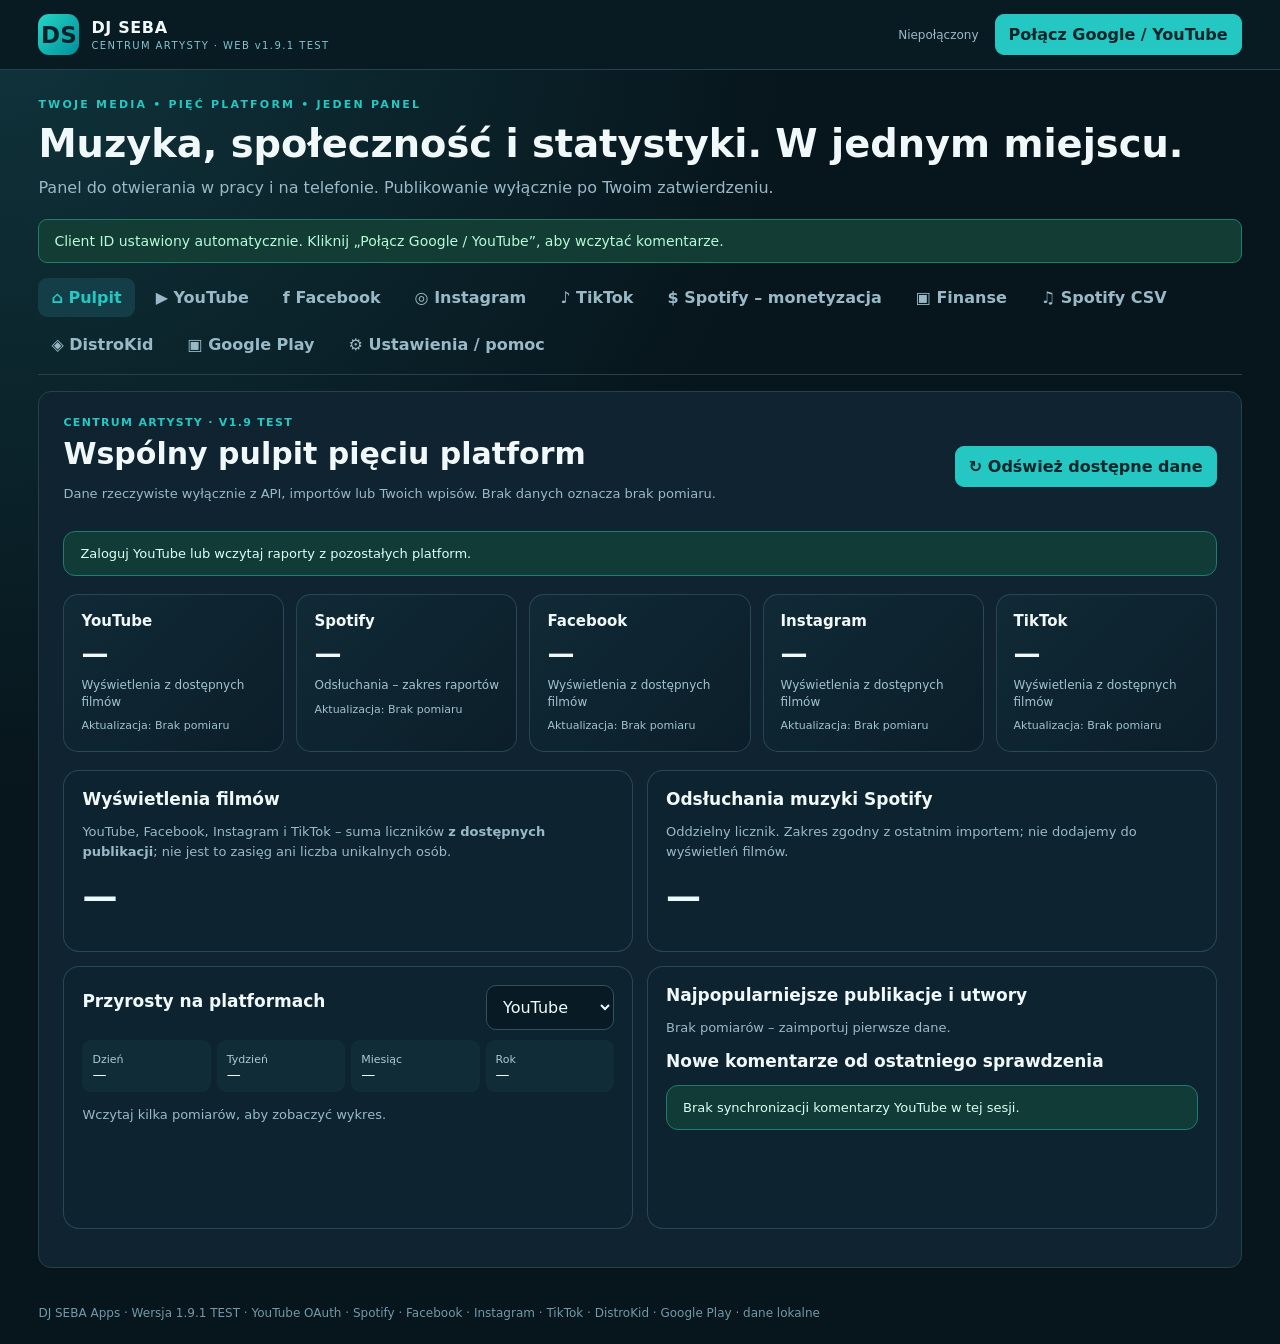
<file: index.html>
<!doctype html>
<html lang="pl"><head><meta charset="utf-8"><meta name="viewport" content="width=device-width,initial-scale=1"><meta name="color-scheme" content="dark"><title>DJ SEBA – Centrum Artysty</title><link rel="icon" href="logo.svg" type="image/svg+xml"><link rel="manifest" href="manifest.webmanifest?v=1.8"><link rel="stylesheet" href="style.css?v=1.7"><link rel="stylesheet" href="hub.css?v=1.7"><script src="https://accounts.google.com/gsi/client" async defer></script><script src="app.js?v=1.7-core" defer></script><script src="hub.js?v=1.8" defer></script></head>
<body><header><div class="top container"><div class="brand"><div class="logo">DS</div><div><strong>DJ SEBA</strong><small>CENTRUM ARTYSTY · WEB v1.9.1 TEST</small></div></div><div class="account"><span id="auth-label" class="status">Niepołączony</span><button id="connect" class="primary">Połącz Google / YouTube</button><button id="disconnect" class="ghost" hidden>Rozłącz</button></div></div></header>
<main class="container">
<section class="hero"><div class="eyebrow">TWOJE MEDIA • PIĘĆ PLATFORM • JEDEN PANEL</div><h1>Muzyka, społeczność i statystyki. W jednym miejscu.</h1><p>Panel do otwierania w pracy i na telefonie. Publikowanie wyłącznie po Twoim zatwierdzeniu.</p></section>
<div id="notice" class="notice">Wersja 1.9.1 TEST – zachowano dane lokalne i logowanie YouTube. Dodano zakładkę komentarzy Facebook. Publiczny Client ID jest już ustawiony. Kliknij „Połącz Google / YouTube” i wybierz konto zarządzające DJ SEBA.</div>
<nav class="tabs"><button class="tab active" data-tab="dashboard">⌂ Pulpit</button><button class="tab" data-tab="youtube">▶ YouTube</button><button class="tab" data-tab="facebook">f Facebook</button><button class="tab" data-tab="instagram">◎ Instagram</button><button class="tab" data-tab="tiktok">♪ TikTok</button><button class="tab" data-tab="monetization">$ Spotify – monetyzacja</button><button class="tab" data-tab="finance">▣ Finanse</button><button class="tab" data-tab="spotify">♫ Spotify CSV</button><button class="tab" data-tab="distrokid">◈ DistroKid</button><button class="tab" data-tab="googleplay">▣ Google Play</button><button class="tab" data-tab="settings">⚙ Ustawienia / pomoc</button></nav>
<section id="dashboard" class="tab-panel active">
 <div class="panel hub-pad">
  <div class="hub-row hub-between"><div><div class="eyebrow">CENTRUM ARTYSTY · V1.9 TEST</div><h2>Wspólny pulpit pięciu platform</h2><p class="muted">Dane rzeczywiste wyłącznie z API, importów lub Twoich wpisów. Brak danych oznacza brak pomiaru.</p></div><button class="primary" type="button" id="hub-refresh">↻ Odśwież dostępne dane</button></div>
  <div id="hub-alert" class="hub-info">Zaloguj YouTube lub wczytaj raporty z pozostałych platform.</div>
  <div id="hub-platform-cards" class="hub-grid five"></div>
  <div class="hub-two"><div class="hub-box"><h3>Wyświetlenia filmów</h3><p class="muted">YouTube, Facebook, Instagram i TikTok – suma liczników <b>z dostępnych publikacji</b>; nie jest to zasięg ani liczba unikalnych osób.</p><div id="hub-video-total" class="hub-big">—</div></div><div class="hub-box"><h3>Odsłuchania muzyki Spotify</h3><p class="muted">Oddzielny licznik. Zakres zgodny z ostatnim importem; nie dodajemy do wyświetleń filmów.</p><div id="hub-stream-total" class="hub-big">—</div></div></div>
  <div class="hub-two"><div class="hub-box"><div class="hub-row hub-between"><h3>Przyrosty na platformach</h3><select id="hub-growth-platform" aria-label="Platforma dla przyrostów"><option value="youtube">YouTube</option><option value="facebook">Facebook</option><option value="instagram">Instagram</option><option value="tiktok">TikTok</option><option value="spotify">Spotify</option></select></div><div id="hub-growth" class="hub-growth"></div><div id="hub-growth-chart" class="hub-chart"></div></div><div class="hub-box"><h3>Najpopularniejsze publikacje i utwory</h3><div id="hub-top" class="hub-mini-list"></div><h3>Nowe komentarze od ostatniego sprawdzenia</h3><div id="hub-newcomments" class="hub-info">Brak danych z YouTube.</div></div></div>
 </div>
</section>
<section id="facebook" class="tab-panel"><div class="panel hub-pad">
  <div class="hub-row hub-between"><div><div class="eyebrow">META · STRONA DJ SEBA · v1.9.1 TEST</div><h2>Facebook — komentarze i odpowiedzi</h2></div><a class="hub-link" href="https://www.facebook.com/djsebaofficial" target="_blank" rel="noopener noreferrer">Otwórz stronę ↗</a></div>
  <p class="muted">Pobieraj posty i komentarze przez Meta Graph API. Odpowiedzi publikowane są tylko po Twoim zatwierdzeniu. Połączenie wymaga prywatnego serwera Cloudflare Worker; token Meta nie jest zapisany na GitHubie.</p>
  <iframe id="djseba-facebook-frame" src="./facebook.html?embed=1" title="Komentarze strony Facebook DJ SEBA" loading="lazy" style="display:block;width:100%;min-height:690px;height:900px;border:0;border-radius:12px;background:#071820" referrerpolicy="strict-origin-when-cross-origin"></iframe>
  <p class="muted" style="margin:10px 0 16px">Jeśli widok nie mieści się na ekranie, <a href="./facebook.html" target="_blank" rel="noopener">otwórz komentarze Facebooka w osobnej karcie ↗</a>.</p>
  <details class="hub-box" style="margin-top:16px"><summary style="cursor:pointer;font-weight:750;padding:7px 0">📂 Import CSV / Excel, ręczne wpisy i dotychczasowe statystyki Facebooka</summary>
    <p class="muted">Zachowaliśmy dane, importy i wykresy z wersji WEB v1.8. Statystyki Facebooka w tym bloku nie są automatycznie uzupełniane przez moduł komentarzy.</p>
    <div data-hub-platform="facebook"></div>
  </details>
</div></section>
<section id="instagram" class="tab-panel"><div class="panel hub-pad"><div class="hub-row hub-between"><div><div class="eyebrow">META · KONTO PROFESJONALNE</div><h2>Instagram</h2></div><a class="hub-link" href="https://www.instagram.com/" target="_blank" rel="noopener">Otwórz Instagram ↗</a></div><p class="muted">Wczytuj statystyki Instagrama profesjonalnego. Dane API wymagają poprawnego typu konta, uprawnień Meta, OAuth i bezpiecznego serwera; z GitHub Pages nie przechowujemy tokenów.</p><div data-hub-platform="instagram"></div></div></section>
<section id="tiktok" class="tab-panel"><div class="panel hub-pad"><div class="hub-row hub-between"><div><div class="eyebrow">NOWOŚĆ · TIKTOK</div><h2>TikTok – filmy i popularność</h2></div><a class="hub-link" href="https://www.tiktok.com/" target="_blank" rel="noopener">Otwórz TikTok ↗</a></div><p class="muted">Lista filmów, miniatury, odsłony, polubienia, komentarze, udostępnienia, obserwujący i przyrosty. Działa import CSV/Excel i wpisy ręczne. Automatyczne Display API wymaga zatwierdzonej aplikacji i uprawnienia <code>video.list</code>; statystyki profilu wymagają <code>user.info.stats</code>. Nie przechwytujemy prywatnych danych ani logowania.</p><div data-hub-platform="tiktok"></div></div></section>
<section id="monetization" class="tab-panel"><div class="panel hub-pad"><div class="eyebrow">SPOTIFY · KRYTERIA ROYALTIES</div><h2>Monetyzacja każdego utworu</h2><p class="muted">Próg 1000 odtworzeń obowiązuje osobno dla nagrania w ruchomym okresie ostatnich 12 miesięcy. Spotify stosuje dodatkowy, niejawny minimalny próg różnych słuchaczy. Status poniżej to <b>oszacowanie</b>, nie potwierdzenie wypłaty.</p><div class="hub-row hub-wrap"><label class="hub-upload">Wczytaj Spotify CSV / Excel <input type="file" id="hub-spotify-files" accept=".csv,.xlsx,.xls" multiple></label><button class="ghost" id="hub-spotify-edit" type="button">+ Dodaj / popraw utwór</button><a href="https://artists.spotify.com/c/artist/4aOZNXeirTlMy9gufvJw9F/music/songs" target="_blank" rel="noopener">Spotify for Artists ↗</a></div><div id="hub-spotify-list" class="hub-stack"></div><div class="hub-two"><div class="hub-box"><h3>Kalkulator prognozowanych przychodów</h3><div class="hub-form-grid"><label>USD za 1000 odsłuchań<input id="hub-rate" type="number" min="0" step="0.1" value="3"></label><label>Kurs USD/PLN – założenie<input id="hub-fx" type="number" min="0.01" step="0.01" value="4"></label><label>Kwalifikujące się odsłuchania / miesiąc<input id="hub-pred-streams" type="number" min="0" step="1" value="1000"></label><label>Liczba miesięcy<input id="hub-months" type="number" min="1" max="120" step="1" value="12"></label></div><div id="hub-prediction"></div><p class="muted hub-small">To wyłącznie symulacja. Spotify nie gwarantuje stałej stawki za odtworzenie; nie zastępuje raportu DistroKid.</p></div><div class="hub-box"><h3>Historia odtworzeń Spotify</h3><label>Wybierz utwór<select id="hub-spotify-chart-song"></select></label><div id="hub-spotify-chart" class="hub-chart"></div><p class="muted">Dla importu zbiorczego mamy pojedynczy punkt pomiarowy. Miesięczny wykres wymaga kolejnych raportów lub danych dziennych.</p></div></div></div></section>
<section id="finance" class="tab-panel"><div class="panel hub-pad"><div class="eyebrow">FINANSE · DANE RZECZYWISTE</div><h2>DistroKid – przychody i wypłaty</h2><p class="muted">Tylko kwoty z rzeczywistych rozliczeń DistroKid. Nie mieszamy ich z prognozami Spotify. Brak automatycznego rozliczania podatku.</p><div class="hub-row hub-wrap"><label class="hub-upload">Import raportów DistroKid CSV / Excel<input id="hub-finance-import" type="file" accept=".csv,.xlsx,.xls" multiple></label><button id="hub-add-payout" type="button" class="ghost">+ Dodaj wypłatę / saldo</button><button id="hub-export-fin-csv" type="button" class="ghost">Eksport CSV</button><button id="hub-export-fin-xlsx" type="button" class="ghost">Eksport Excel</button><a href="https://distrokid.com/bank/details/" target="_blank" rel="noopener">DistroKid Bank ↗</a></div><div id="hub-fin-stats" class="hub-grid four"></div><div class="hub-two"><div class="hub-box"><h3>Przychody według platform</h3><div id="hub-fin-platform"></div></div><div class="hub-box"><h3>Przychody według utworów</h3><div id="hub-fin-tracks"></div></div></div><div class="hub-two"><div class="hub-box"><h3>Przychody miesięczne</h3><div id="hub-fin-month"></div></div><div class="hub-box"><h3>Przychody roczne</h3><div id="hub-fin-year"></div></div></div><div class="hub-box"><h3>Historia rozliczeń</h3><div id="hub-fin-rows" class="table-scroll"></div></div><div class="hub-box"><h3>Wypłaty i dostępne saldo (wprowadzone na podstawie Bank)</h3><div id="hub-fin-payouts"></div></div><p class="muted hub-small">Saldo nie jest obliczane z samych raportów tantiem. Jeśli DistroKid nie podaje daty dostępności lub wypłaty, pozostawiamy „brak danych”. Kwoty w różnych walutach nie są bezpośrednio sumowane.</p></div></section>
<section id="hub-help" class="panel hub-pad" style="margin-top:14px" hidden><p>Opcje importu i zapisu</p></section>

<section id="youtube" class="tab-panel">
 <div class="yt-switcher" role="group" aria-label="Widok YouTube">
  <button type="button" class="yt-view-btn active" data-yt-view="comments" aria-pressed="true">💬 Komentarze i odpowiedzi <span id="yt-pending" class="yt-pending" aria-label="Do odpowiedzi">0</span></button>
  <button type="button" class="yt-view-btn" data-yt-view="stats" aria-pressed="false">▶ Filmy i statystyki</button>
 </div>
 <div id="yt-comments-panel" class="yt-subpanel">
  <div class="yt-heading"><div><div class="eyebrow">YOUTUBE · KOMENTARZE NA ŻYWO</div><h2>Komentarze i odpowiedzi</h2><p class="muted">Widok przywrócony z działającej wersji v1.4. Pobieranie i wysyłanie przez oficjalne YouTube Data API, po Twojej akceptacji.</p></div><a class="hub-link" href="https://studio.youtube.com/" target="_blank" rel="noopener noreferrer">YouTube Studio ↗</a></div>
 <section class="metrics"><div class="metric"><b id="m-all">0</b><small>Wczytane</small></div><div class="metric"><b id="m-new">0</b><small>Do odpowiedzi</small></div><div class="metric"><b id="m-answered">0</b><small>Odpowiedziane</small></div><div class="metric"><b id="m-skipped">0</b><small>Pominięte lokalnie</small></div></section>
 <div class="toolbar"><div><button id="refresh" class="primary">↻ Odśwież najnowsze</button><button id="older" class="ghost" disabled>↓ Pobierz starsze (do 100)</button><button id="check-all" class="ghost" disabled>✓ Sprawdź odpowiedzi w widocznych</button></div><span id="loaded-meta" class="muted">Nie pobrano danych.</span></div>
 <div class="columns"><section class="panel"><div class="panel-head"><strong>Komentarze</strong><div class="chips"><button class="chip active" data-filter="new">Do odpowiedzi</button><button class="chip" data-filter="answered">Odpowiedziane</button><button class="chip" data-filter="skipped">Pominięte</button><button class="chip" data-filter="all">Wszystkie</button></div></div><div class="searchrow"><input id="search" placeholder="Szukaj komentarza lub utworu…" aria-label="Szukaj komentarzy"></div><div id="comment-list" class="comment-list"><p class="empty">Połącz Google, żeby pobrać rzeczywiste komentarze.</p></div></section>
 <section class="panel reply"><div class="panel-head"><strong>Odpowiedź dla słuchacza</strong><span id="reply-mode" class="pill">Twoja decyzja</span></div><div id="reply-empty" class="empty">Wybierz komentarz z lewej strony. Program zaproponuje odpowiedź, którą możesz edytować.</div><div id="reply-view" hidden><div class="detail"><small id="d-video"></small><b id="d-author"></b><p id="d-comment"></p><small id="d-state"></small></div><p class="section-title">Gotowe podpowiedzi lokalne (bez płatnego AI)</p><div class="suggestions" id="suggestions"></div><div class="thanks-box"><button type="button" id="thanks" class="thanks-button">💬 Podziękuj za komentarz</button><small id="thanks-hint" class="muted">Dobiera krótkie odpowiedzi do serduszek, tańca, śmiechu i innych emotikonów. Nic nie wysyła automatycznie.</small></div><label class="section-title" for="reply-text">Twoja odpowiedź (edytowalna)</label><textarea id="reply-text" rows="5" maxlength="10000" placeholder="Napisz odpowiedź…"></textarea><div class="actions"><button id="send" class="primary">Wyślij na YouTube</button><button id="verify" class="ghost">Sprawdź, czy już odpowiedziałem</button><button id="skip" class="ghost">Pomiń lokalnie</button></div><div class="actions"><button id="copy-prompt" class="ghost">Kopiuj pytanie do ChatGPT</button><button id="copy-reply" class="ghost">Kopiuj odpowiedź</button><a href="https://chatgpt.com/" target="_blank" rel="noopener">Otwórz ChatGPT ↗</a></div><p class="muted footnote">Przed wysłaniem aplikacja ponownie sprawdza odpowiedzi w YouTube, aby ograniczyć ryzyko duplikatu.</p></div></section></div>
 <p class="muted limits"><b>Zakres listy:</b> liczniki dotyczą tylko już wczytanych stron komentarzy, niekoniecznie całego kanału. Niektóre komentarze (np. wstrzymane przez moderację) mogą nie być widoczne.   Pobierane są dostępne w API publiczne wątki. Przycisk „Starsze” ładuje kolejne strony. Status „Pominięte” zapisuje się wyłącznie w tej przeglądarce; „Odpowiedziane” jest rozpoznawane z YouTube na każdym urządzeniu.</p>
 </div>
 <div id="yt-stats-panel" class="yt-subpanel" hidden>
<section class="panel hub-pad"><div class="hub-row hub-between"><div><div class="eyebrow">AUTOMATYCZNE API YOUTUBE</div><h2>Statystyki filmów i kanału</h2></div><button id="hub-refresh-youtube" class="primary">↻ Pobierz statystyki YT</button></div><p class="muted">Wyświetlenia, polubienia, komentarze i subskrybenci z YouTube Data API po zalogowaniu. Historia zapisuje kolejne pomiary na tym urządzeniu. Gdy API nie odpowiada, możesz zaimportować CSV/XLSX.</p><div data-hub-platform="youtube"></div></section>
 </div>
</section>
<section id="spotify" class="tab-panel"><div class="panel spaced"><h2>Spotify for Artists – zbiorczy raport CSV</h2><p class="muted">Spotify nie udostępnia publicznego API tych prywatnych statystyk. Import jest lokalny, bez wysyłania danych na GitHub.</p><div class="actions"><a href="https://artists.spotify.com/c/artist/4aOZNXeirTlMy9gufvJw9F/music/songs" target="_blank" rel="noopener">Otwórz Twoje utwory Spotify ↗</a><label class="upload"><input id="csv" type="file" accept=".csv,text/csv">Importuj zbiorczy CSV</label><button id="export-stats" class="ghost">Eksport kopii JSON</button></div><p id="csv-info" class="muted"></p><div class="metrics"><div class="metric"><b id="s-count">0</b><small>Utwory</small></div><div class="metric"><b id="s-streams">0</b><small>Odtworzenia wg raportu</small></div><div class="metric"><b id="s-saves">0</b><small>Zapisania wg raportu</small></div></div><div id="songs" class="songs"></div><p class="muted footnote">Dane przechowuje ta przeglądarka. W innej przeglądarce zaimportuj CSV lub wczytaj wspólną kopię danych z Ustawień. Nie są to dane na żywo.</p></div></section>

<section id="distrokid" class="tab-panel"><div class="panel spaced">
 <div class="sectionhead"><div><div class="eyebrow">DYSTRYBUCJA MUZYKI</div><h2>DistroKid – raporty zarobków</h2></div><span class="pill">Import CSV</span></div>
 <p class="muted">Rzeczywiste rozliczenia pochodzą z DistroKid Bank. Dane mogą pojawiać się z opóźnieniem względem odsłuchów Spotify.</p>
 <div class="export-guide" aria-label="Gdzie pobrać raport CSV DistroKid">
   <h3>Skąd pobrać CSV? Otwórz właściwy raport</h3>
   <div class="export-shortcuts">
     <a class="source-link source-link-main" href="https://distrokid.com/bank/details/" target="_blank" rel="noopener noreferrer">① Szczegółowe rozliczenia — CSV ↗</a>
     <a class="source-link" href="https://distrokid.com/bank/priority" target="_blank" rel="noopener noreferrer">Gotowe raporty do pobrania ↗</a>
     <a class="source-link" href="https://distrokid.com/bank" target="_blank" rel="noopener noreferrer">Bank — widok podstawowy ↗</a>
   </div>
   <ol class="export-steps"><li>Otwórz <b>① Szczegółowe rozliczenia</b> i zaloguj się do DistroKid, jeśli trzeba.</li><li>W prawym górnym rogu kliknij <b>Download</b> obok <b>Display</b> i pobierz raport CSV. Jeśli raport jest generowany, znajdziesz go później pod „Gotowe raporty”.</li><li>Wróć tutaj i kliknij <b>Importuj pobrany CSV</b>.</li></ol>
   <p class="export-caveat">Jeśli DistroKid nie ma jeszcze rozliczonych przychodów, CSV może być pusty lub niedostępny. Raporty finansowe nie są bieżącą liczbą odtworzeń.</p>
 </div>
 <div class="actions"><label class="upload"><input type="file" id="distro-csv" accept=".csv,text/csv">Importuj pobrany CSV DistroKid</label></div>
 <p id="distro-info" class="muted">Brak zaimportowanego raportu zarobków.</p>
 <div class="metrics metrics-three"><div class="metric"><b id="d-rows">—</b><small>Wiersze rozliczeń</small></div><div class="metric"><b id="d-tracks">—</b><small>Utwory w raportach</small></div><div class="metric"><b id="d-total">—</b><small>Wartość raportu</small></div></div>
 <div id="distro-report" class="table-scroll"></div><p class="muted footnote">Kwoty i waluty pokażemy tylko wtedy, gdy odpowiadające kolumny istnieją w raporcie. Przy kilku walutach nie sumujemy ich do jednej liczby.</p>
</div></section>
<section id="googleplay" class="tab-panel"><div class="panel spaced">
 <div class="sectionhead"><div><div class="eyebrow">DJ SEBA APPS</div><h2>Google Play – instalacje i popularność aplikacji</h2></div><span class="pill">Google Play</span></div>
 <p class="muted">Sprawdzaj wyniki swoich aplikacji, np. Muzyczny Prezent i Ramka Rodzinna: pozyskanie użytkowników, instalacje i stan zainstalowanej bazy.</p>
 <div class="export-guide" aria-label="Gdzie pobrać statystyki CSV Google Play Console">
   <h3>Skąd pobrać CSV? Przejdź do Statystyk aplikacji</h3>
   <div class="export-shortcuts">
     <a class="source-link source-link-main" href="https://play.google.com/console/developers/statistics" target="_blank" rel="noopener noreferrer">① Google Play — Statystyki ↗</a>
     <a class="source-link" href="https://play.google.com/console/" target="_blank" rel="noopener noreferrer">Lista moich aplikacji ↗</a>
     <a class="source-link" href="https://support.google.com/googleplay/android-developer/answer/6135870?hl=pl" target="_blank" rel="noopener noreferrer">Raporty miesięczne — instrukcja ↗</a>
   </div>
   <ol class="export-steps"><li>Kliknij <b>① Google Play — Statystyki</b>. Jeśli pojawi się wybór konta lub lista aplikacji, wybierz właściwą aplikację, a potem <b>Statystyki</b> w jej menu.</li><li>Ustaw zakres (np. 28 dni lub 12 miesięcy) i metrykę, np. <b>Nowi użytkownicy / Pozyskanie użytkowników</b> albo <b>Zainstalowani odbiorcy</b>. Wybierz dane liczbowe i przedział dzienny, jeśli dostępny.</li><li>Przy wykresie kliknij <b>Eksportuj raport / Export report</b> i wybierz CSV z danymi, a następnie użyj przycisku <b>Wczytaj raporty CSV Google Play</b> poniżej.</li></ol>
   <p class="export-caveat">Link do konkretnej aplikacji jest indywidualny dla konta Google Play Console — nie da się go bezpiecznie odgadnąć. Możesz wczytać osobny CSV dla każdej aplikacji. „Nowi użytkownicy” (przyrost) i „Zainstalowani odbiorcy” (stan) to różne metryki.</p>
 </div>
 <div class="actions"><label class="upload"><input id="play-csv" type="file" accept=".csv,text/csv" multiple>Wczytaj raporty CSV Google Play</label></div>
 <div id="play-preview" class="import-preview" hidden><div class="section-title">Kontrola danych przed zapisem</div><p id="play-file" class="muted"></p>
 <label for="play-metric">Wybierz kolumnę statystyki (np. Daily User Installs lub Install base)</label><select id="play-metric"></select>
 <div class="actions"><button class="primary" id="play-confirm">Zapisz raport</button><button class="ghost" id="play-cancel">Anuluj</button></div></div>
 <p id="play-info" class="muted">Jeszcze nie zaimportowano danych Google Play.</p>
 <div class="metrics metrics-three"><div class="metric"><b id="p-apps">—</b><small>Aplikacje z raportów</small></div><div class="metric"><b id="p-reports">—</b><small>Zapisane raporty</small></div><div class="metric"><b id="p-latest">—</b><small>Ostatni import</small></div></div>
 <div id="play-report" class="table-scroll"></div>
 <p class="muted footnote"><b>Uwaga:</b> wartości „Install base” są stanem na dany dzień, a „Daily User Installs” to przyrosty dzienne. Program pokazuje nazwę wybranej metryki i nie dodaje tych wartości do siebie. Nie synchronizuje danych z prywatnego Google Play Console automatycznie.</p>
</div></section>
<section id="settings" class="tab-panel"><div class="panel spaced"><h2>Połączenie bezpłatne – Google OAuth</h2><p>Wersja 1.8 używa jednego sprawdzonego identyfikatora Google OAuth także w instalacji mobilnej. Poprzedni zapis przeglądarki nie zmieni Client ID. Logowanie do YouTube nadal zatwierdzasz osobno na każdym urządzeniu.</p><label for="client-id">Client ID (kończy się na .apps.googleusercontent.com)</label><div class="actions"><input id="client-id" type="text" class="wide" spellcheck="false" autocomplete="off" placeholder="123456789-…apps.googleusercontent.com"><button id="reset-client-id" class="ghost" type="button">Napraw / przywróć Client ID</button></div><p class="muted">To pole informacyjne, którego aplikacja nie pozwala zmieniać. Jeżeli kiedyś utworzysz nowy projekt Google Cloud, identyfikator zmienimy świadomie w kodzie źródłowym. Nigdy nie wpisuj Client Secret, klucza YouTube API ani hasła.</p><div class="note"><b>Google Cloud → Klienci → DJ-SEBA-Centrum-Web</b><p>Do „Autoryzowane źródła JavaScript” dodaj dokładnie <b id="origin">adres domeny tej strony</b>. Nie wpisuj ścieżki do repozytorium. Zostaw obecny lokalny adres przekierowania dla wcześniejszego projektu.</p></div><p>Jeżeli aplikacja jest w trybie <b>Testowanie</b>, upewnij się, że konto Google zarządzające DJ SEBA znajduje się na liście użytkowników testowych.</p><h3>Kopie danych i przenoszenie na telefon</h3><p>Zaimportowane raporty Spotify, DistroKid i Google Play są przechowywane wyłącznie na urządzeniu, na którym je wczytasz. Możesz je przenieść plikiem JSON. Token OAuth nie jest kopiowany.</p><div class="actions"><button class="ghost" id="backup-all">Pobierz kopię wszystkich raportów (JSON)</button><label class="upload"><input type="file" id="restore-all" accept="application/json,.json">Wczytaj kopię danych</label></div><h3>Bezpieczeństwo i ograniczenia</h3><p>Token Google działa wyłącznie w pamięci otwartej strony. Zamknięcie karty lub jego wygaśnięcie wymaga ponownego połączenia. Nie przechowujemy tokenu w pliku ani w localStorage. W publicznym repozytorium GitHub nie wolno umieszczać Client Secret, kluczy API ani prywatnych raportów CSV. Serwer GitHub Pages udostępnia tylko kod aplikacji, a komentarze pobiera bezpośrednio Twoja przeglądarka.</p><p>Bez otwartej strony nie ma automatycznego monitorowania w tle, a pominięte komentarze nie synchronizują się pomiędzy urządzeniami. W razie blokady Google OAuth lub GitHub Pages przez politykę firmy potrzebna będzie zgoda firmowego IT.</p></div></section>
</main><footer class="container">DJ SEBA Apps · Wersja 1.9.1 TEST · YouTube OAuth · Spotify · Facebook · Instagram · TikTok · DistroKid · Google Play · dane lokalne</footer><div id="toast" role="status" aria-live="polite"></div><script>
/* Automatyczne dopasowanie wysokości widoku Facebook do strony głównej. */
window.addEventListener('message',function(event){
  var frame=document.getElementById('djseba-facebook-frame');
  if(!frame || event.origin!==window.location.origin || event.source!==frame.contentWindow)return;
  if(!event.data || event.data.type!=='djseba-facebook-height-v1')return;
  var h=Number(event.data.height);
  if(Number.isFinite(h) && h>=300 && h<=30000)frame.style.height=Math.ceil(h+8)+'px';
});
</script></body></html>
</file>
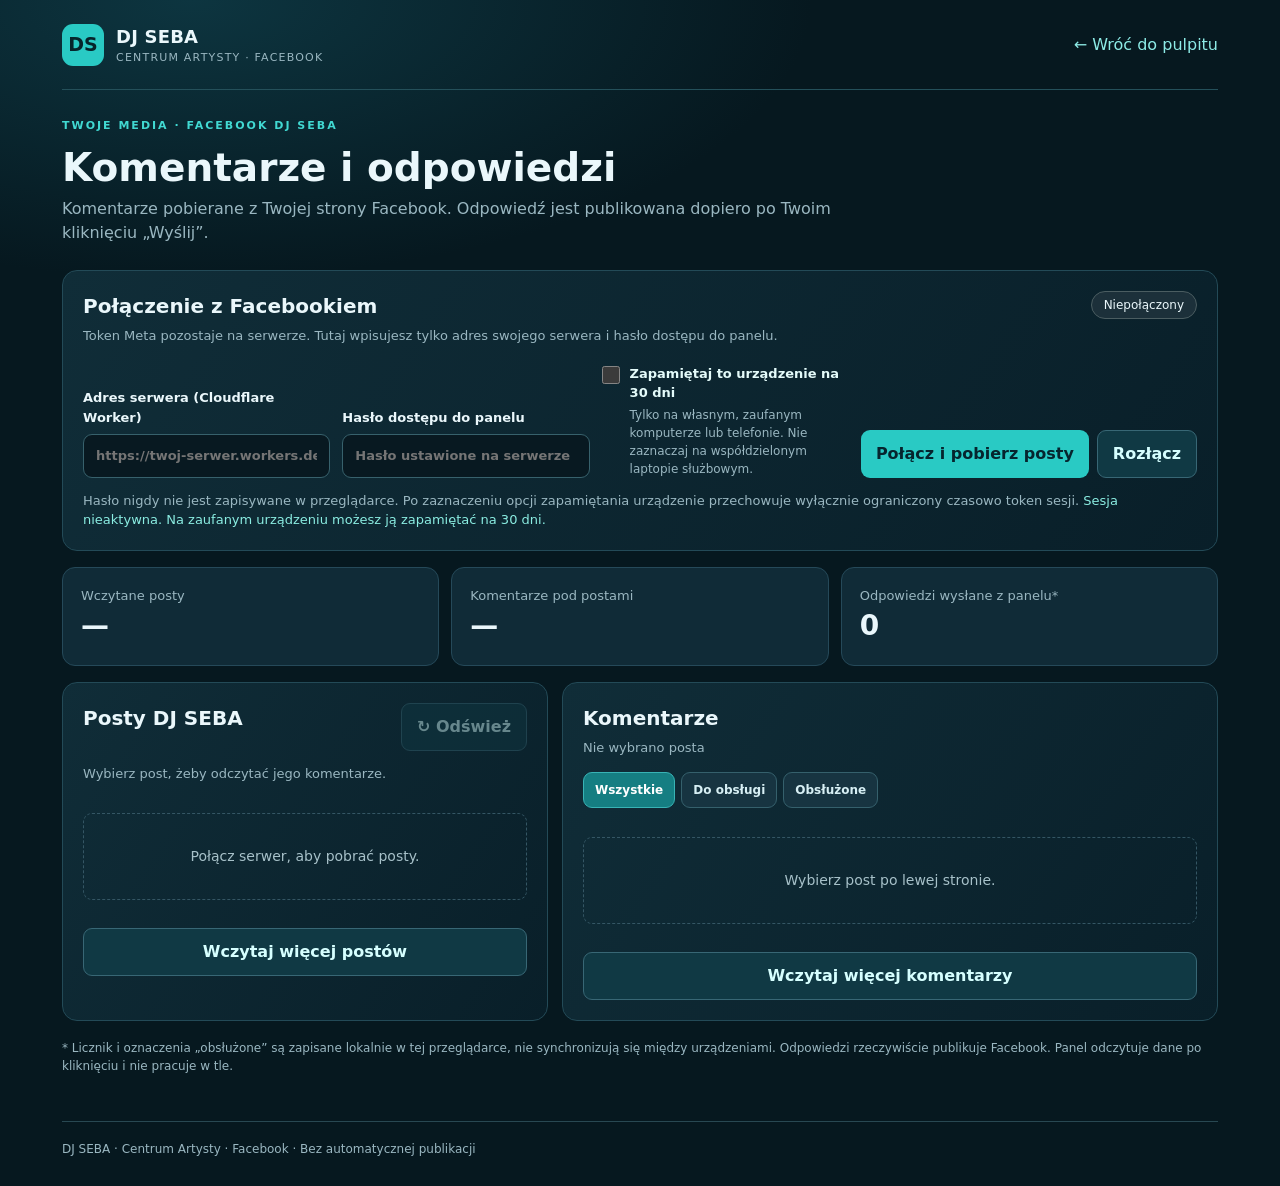
<file: facebook.html>
<!doctype html>
<html lang="pl">
<head>
  <meta charset="utf-8">
  <meta name="viewport" content="width=device-width,initial-scale=1">
  <meta name="robots" content="noindex,nofollow">
  <title>Facebook • DJ SEBA – Centrum Artysty</title>
  <link rel="stylesheet" href="./facebook.css">
  <script src="./facebook.js" defer></script>
</head>
<body>
  <div class="page">
    <header class="topbar">
      <a class="brand" href="./index.html"><span class="logo">DS</span><span><b>DJ SEBA</b><small>CENTRUM ARTYSTY · FACEBOOK</small></span></a>
      <a class="back" href="./index.html">← Wróć do pulpitu</a>
    </header>
    <main>
      <div class="eyebrow">TWOJE MEDIA · FACEBOOK DJ SEBA</div>
      <h1>Komentarze i odpowiedzi</h1>
      <p class="lead">Komentarze pobierane z Twojej strony Facebook. Odpowiedź jest publikowana dopiero po Twoim kliknięciu „Wyślij”.</p>
      <section class="panel connection" aria-labelledby="connection-title">
        <div class="section-head"><div><h2 id="connection-title">Połączenie z Facebookiem</h2><p>Token Meta pozostaje na serwerze. Tutaj wpisujesz tylko adres swojego serwera i hasło dostępu do panelu.</p></div><span class="status" id="connectionStatus" aria-live="polite">Niepołączony</span></div>
        <form id="connectForm" class="connect-form">
          <label>Adres serwera (Cloudflare Worker)
            <input id="workerUrl" type="url" required autocomplete="url" placeholder="https://twoj-serwer.workers.dev" spellcheck="false">
          </label>
          <label>Hasło dostępu do panelu
            <input id="panelKey" type="password" required autocomplete="off" placeholder="Hasło ustawione na serwerze">
          </label>
          <label class="remember-device"><input type="checkbox" id="rememberDevice"><span><b>Zapamiętaj to urządzenie na 30 dni</b><small>Tylko na własnym, zaufanym komputerze lub telefonie. Nie zaznaczaj na współdzielonym laptopie służbowym.</small></span></label>
          <div class="actions"><button type="submit" class="primary" id="connectButton">Połącz i pobierz posty</button><button type="button" class="secondary" id="disconnectButton">Rozłącz</button></div>
        </form>
        <p class="hint">Hasło nigdy nie jest zapisywane w przeglądarce. Po zaznaczeniu opcji zapamiętania urządzenie przechowuje wyłącznie ograniczony czasowo token sesji. <span id="sessionInfo" aria-live="polite">Sesja nieaktywna.</span></p>
      </section>
      <div id="notice" class="notice" role="status" aria-live="polite" hidden></div>
      <section class="metrics" aria-label="Statystyki">
        <div class="metric"><span>Wczytane posty</span><strong id="postCount">—</strong></div>
        <div class="metric"><span>Komentarze pod postami</span><strong id="commentCount">—</strong></div>
        <div class="metric"><span>Odpowiedzi wysłane z panelu*</span><strong id="replyCount">0</strong></div>
      </section>
      <div class="layout">
        <section class="panel posts" aria-labelledby="posts-title">
          <div class="section-head"><h2 id="posts-title">Posty DJ SEBA</h2><button id="refreshButton" class="secondary" disabled>↻ Odśwież</button></div>
          <p class="muted">Wybierz post, żeby odczytać jego komentarze.</p>
          <div id="postList" class="post-list"><p class="empty">Połącz serwer, aby pobrać posty.</p></div>
          <button id="morePostsButton" class="secondary wide" hidden>Wczytaj więcej postów</button>
        </section>
        <section class="panel comments" aria-labelledby="comments-title">
          <div class="section-head"><div><h2 id="comments-title">Komentarze</h2><p id="selectedPostTitle" class="muted">Nie wybrano posta</p></div><span id="selectedCount" class="small-count"></span></div>
          <div class="filters"><button type="button" class="filter active" data-filter="all">Wszystkie</button><button type="button" class="filter" data-filter="new">Do obsługi</button><button type="button" class="filter" data-filter="handled">Obsłużone</button></div>
          <div id="commentList" class="comment-list"><p class="empty">Wybierz post po lewej stronie.</p></div>
          <button id="moreCommentsButton" class="secondary wide" hidden>Wczytaj więcej komentarzy</button>
        </section>
      </div>
      <p class="footnote">* Licznik i oznaczenia „obsłużone” są zapisane lokalnie w tej przeglądarce, nie synchronizują się między urządzeniami. Odpowiedzi rzeczywiście publikuje Facebook. Panel odczytuje dane po kliknięciu i nie pracuje w tle.</p>
    </main>
    <footer>DJ SEBA · Centrum Artysty · Facebook · Bez automatycznej publikacji</footer>
  </div>
  <dialog id="replyDialog" aria-labelledby="replyTitle">
    <form id="replyForm" method="dialog">
      <h2 id="replyTitle">Odpowiedz na komentarz</h2>
      <p id="replyOriginal" class="quote"></p>
      <label>Treść odpowiedzi
        <textarea id="replyMessage" rows="5" maxlength="1800" required></textarea>
      </label>
      <p class="muted">Kliknięcie „Wyślij na Facebooka” opublikuje widoczną dla wszystkich odpowiedź jako DJ SEBA.</p>
      <div class="actions end"><button id="cancelReply" class="secondary" type="button">Anuluj</button><button id="submitReply" class="primary" type="submit">Wyślij na Facebooka</button></div>
    </form>
  </dialog>
</body>
</html>
</file>
<file: style.css>
:root{color-scheme:dark;--bg:#07151c;--panel:#0f2430;--border:#26414b;--text:#f1f8fa;--muted:#99b9c7;--aqua:#25c7c2;--aqua2:#147e7c;--warning:#443019}*{box-sizing:border-box}html,body{margin:0;min-height:100%;font-family:Inter,system-ui,-apple-system,'Segoe UI',sans-serif;background:radial-gradient(circle at 0 0,#10343c,transparent 43%),var(--bg);color:var(--text)}a{color:#76e3e0;text-decoration:none}a:hover{text-decoration:underline}button,input,textarea{font:inherit}button{cursor:pointer;border-radius:9px;border:1px solid var(--border);padding:10px 13px;color:var(--text);background:var(--panel)}button:disabled{opacity:.4;cursor:not-allowed}button:focus-visible,a:focus-visible,input:focus-visible,textarea:focus-visible{outline:2px solid var(--aqua);outline-offset:2px}.primary{border-color:var(--aqua);background:var(--aqua);color:#00252a;font-weight:800}.ghost{background:#10232c}.container{width:min(1270px,94%);margin:0 auto}header{border-bottom:1px solid #24434e;background:#081b23}.top{display:flex;align-items:center;justify-content:space-between;min-height:69px;gap:15px}.brand{display:flex;gap:12px;align-items:center}.logo{width:41px;height:41px;background:linear-gradient(130deg,#25d6c5,#008e9b);color:#062129;border-radius:11px;font-weight:900;font-size:23px;display:grid;place-items:center}.brand strong{display:block;letter-spacing:.04em}.brand small{display:block;color:#82c3cd;letter-spacing:.14em;font-size:10px;margin-top:3px}.account{display:flex;gap:8px;align-items:center;flex-wrap:wrap}.status{color:var(--muted);font-size:12px;padding:8px}.status.online{color:#5de8bc}.hero{padding:28px 0 18px}.eyebrow{letter-spacing:.2em;color:var(--aqua);font-size:11px;font-weight:800}.hero h1{font-size:clamp(27px,3vw,41px);line-height:1.11;margin:12px 0}.hero p{color:var(--muted);margin:0}.notice{background:#3d2d1d;border:1px solid #8b6733;border-radius:9px;padding:13px 15px;color:#ffdfad;margin:4px 0 15px;font-size:14px}.notice.ok{background:#123c34;border-color:#1d8066;color:#b5fbd8}.notice.error{background:#4c2025;border-color:#bf4653;color:#ffe0e2}.tabs{display:flex;gap:8px;margin-bottom:16px;border-bottom:1px solid var(--border);padding-bottom:10px;flex-wrap:wrap}.tab{border:0;background:transparent;color:var(--muted);font-weight:700}.tab.active{color:var(--aqua);background:#133e47}.tab-panel{display:none}.tab-panel.active{display:block}.metrics{display:grid;grid-template-columns:repeat(4,1fr);gap:12px;margin:13px 0}.metric{background:var(--panel);border:1px solid var(--border);border-radius:12px;padding:18px}.metric b{font-size:29px;display:block}.metric small{color:var(--muted)}.toolbar{display:flex;gap:12px;align-items:center;justify-content:space-between;margin:19px 0;flex-wrap:wrap}.toolbar>div{display:flex;gap:8px;flex-wrap:wrap}.muted{color:var(--muted);font-size:13px}.columns{display:grid;grid-template-columns:minmax(320px,1fr) minmax(340px,1fr);gap:14px;align-items:start}.panel{background:var(--panel);border:1px solid var(--border);border-radius:13px;overflow:hidden;min-height:310px}.panel-head{padding:17px;border-bottom:1px solid var(--border);display:flex;gap:8px;justify-content:space-between;align-items:center;flex-wrap:wrap}.panel-head strong{font-size:16px}.chips{display:flex;gap:5px;flex-wrap:wrap}.chip{font-size:12px;padding:7px 8px}.chip.active{background:#17575b;border-color:#2f9b9a}.searchrow{padding:11px 15px;border-bottom:1px solid var(--border)}input,textarea{color:var(--text);background:#071e27;border:1px solid #365862;border-radius:8px;padding:11px;width:100%}textarea{resize:vertical}.comment-list{max-height:68vh;overflow:auto}.comment{width:100%;display:block;text-align:left;border:0;border-bottom:1px solid var(--border);border-radius:0;padding:14px 16px;background:transparent}.comment:hover,.comment.selected{background:#143643}.comment strong{display:block}.comment p{margin:8px 0;line-height:1.4;color:#eef9fb}.comment small{color:var(--muted)}.comment .video{color:#51d6d0;font-size:12px}.row-between{display:flex;justify-content:space-between;gap:10px;align-items:center}.pill{font-size:11px;padding:6px 9px;border-radius:99px;background:#153d41;color:#75e7db}.reply{min-height:410px}.empty{padding:25px;color:var(--muted);text-align:center}.detail{padding:16px;background:#0b1d27;border-bottom:1px solid var(--border)}.detail small,.detail b{display:block}.detail b{margin-top:6px}.detail p{line-height:1.48}.section-title{font-size:13px;font-weight:750;color:#b9eae9;display:block;margin:15px 17px 8px}.suggestions{display:flex;flex-direction:column;gap:7px;padding:0 17px}.suggestion{text-align:left;padding:9px;font-size:13px}.suggestion:hover{border-color:var(--aqua)}.reply textarea{display:block;width:calc(100% - 34px);margin:0 17px}.actions{display:flex;gap:9px;align-items:center;flex-wrap:wrap;margin:15px 17px}.actions a{padding:9px 0}.footnote{padding:0 17px 15px}.limits{padding:12px 2px 25px}.spaced{padding:20px;overflow:visible}.spaced h2{margin:0 0 10px}.spaced .metrics{grid-template-columns:repeat(3,1fr)}.spaced label{display:block;color:#c7e8e8;font-size:13px;margin:9px 0}.wide{flex:1;min-width:220px}.note{border:1px solid #31616c;border-radius:9px;padding:15px;background:#13333c;margin:22px 0}.note p{margin-bottom:0}.upload{display:inline-flex;cursor:pointer;background:#19545a;border:1px solid #2d8485;border-radius:9px;padding:10px 14px!important;color:white!important;font-weight:700;margin:0!important}.upload input{display:none}.songs{border:1px solid var(--border);border-radius:10px;margin-top:16px}.song{display:grid;grid-template-columns:1fr repeat(3,80px);gap:8px;padding:12px 15px;border-bottom:1px solid var(--border);align-items:center}.song:last-child{border-bottom:0}.song b{font-weight:600}.song span{text-align:right}.song-header{color:var(--muted);font-size:12px}.statusline{display:flex;gap:4px;align-items:center}footer{padding:24px 0;color:#7199aa;font-size:12px}#toast{position:fixed;bottom:24px;left:50%;transform:translateX(-50%);background:#174b50;color:#e3f9fa;padding:12px 17px;border-radius:10px;box-shadow:0 8px 35px #0007;opacity:0;pointer-events:none;transition:opacity .2s;max-width:90vw}#toast.visible{opacity:1}@media(max-width:870px){.columns{grid-template-columns:1fr}.comment-list{max-height:480px}.top{align-items:flex-start;padding:12px 0}.account{justify-content:flex-end}.metrics{grid-template-columns:repeat(2,1fr)}.spaced .metrics{grid-template-columns:repeat(3,1fr)}.hero{padding-top:18px}}@media(max-width:530px){.top{flex-direction:column}.account{justify-content:flex-start}.hero h1{font-size:27px}.song{grid-template-columns:1fr repeat(3,47px);font-size:12px;padding:10px 7px}.song b{overflow-wrap:anywhere}.chips{width:100%}.metrics{gap:7px}.metric{padding:12px}.metric b{font-size:23px}.spaced .metrics{grid-template-columns:1fr 1fr}.toolbar{align-items:stretch}.toolbar>div{width:100%}.toolbar button{flex:1}.tab{font-size:13px}}

.sectionhead{display:flex;justify-content:space-between;align-items:flex-start;gap:10px;flex-wrap:wrap;margin-bottom:10px}.sectionhead h2{margin:4px 0}.metrics-three{grid-template-columns:repeat(3,1fr)!important}.table-scroll{overflow-x:auto;border:1px solid var(--border);border-radius:10px;margin:16px 0}.data-table{border-collapse:collapse;width:100%;font-size:13px}.data-table th,.data-table td{padding:12px;border-bottom:1px solid var(--border);text-align:left;white-space:normal}.data-table th{color:#94ced4;background:#102d38;font-size:12px}.data-table td.num{text-align:right;font-variant-numeric:tabular-nums}.data-table tr:last-child td{border-bottom:0}.import-preview{background:#14333c;border:1px solid #35898b;border-radius:10px;margin:14px 0;padding:16px}.import-preview select{display:block;width:100%;padding:10px;background:#081e26;color:white;border-radius:8px;border:1px solid #377079;margin:10px 0}.import-preview .section-title{margin:0 0 8px}.tag{display:inline-block;background:#14444a;border-radius:6px;padding:3px 7px;font-size:11px;white-space:nowrap}.detail a{color:#9cebe6}.metric small{line-height:1.3;display:block;margin-top:4px}
@media(max-width:560px){.metrics-three{grid-template-columns:repeat(2,1fr)!important}.data-table{font-size:12px}}

/* v1.0: szybkie podziękowania dopasowane do reakcji */
.thanks-box{margin:15px 17px 4px;padding:13px;border:1px solid #28797e;border-radius:10px;background:#102f39;display:flex;flex-direction:column;gap:8px;align-items:flex-start}
.thanks-button{border-color:#24c5bd;background:#25c7c2;color:#07262c;font-weight:850}
.thanks-button:hover:not(:disabled){filter:brightness(1.06)}
.thanks-box .muted{font-size:12px;line-height:1.4}

/* v1.2: szybkie przejscia do raportow CSV, z jasnymi krokami. */
.export-guide{border:1px solid #2c7480;background:linear-gradient(135deg,#133640,#102732);padding:15px 17px;border-radius:11px;margin:19px 0 15px}
.export-guide h3{font-size:17px;margin:0 0 12px;color:#e6ffff}
.export-shortcuts{display:flex;gap:10px;flex-wrap:wrap;align-items:stretch}
.export-shortcuts .source-link{border:1px solid #3f7f86;border-radius:9px;background:#0e2932;padding:12px 13px;display:inline-flex;align-items:center;color:#dff8f8;font-size:13px;font-weight:740;line-height:1.35;min-height:43px}
.export-shortcuts .source-link-main{background:#25c7c2;color:#03272c;border-color:#25c7c2;font-weight:850}
.export-shortcuts .source-link:hover{background:#174750;text-decoration:none}
.export-shortcuts .source-link-main:hover{background:#5fddd7;color:#04262b}
.export-steps{padding-left:22px;margin:14px 0 10px;line-height:1.55;font-size:13px;color:#daeff2}
.export-steps li+li{margin-top:5px}
.export-caveat{font-size:12px;line-height:1.55;background:#10242f;border-left:3px solid #4ba9ad;padding:9px 12px;color:#b9d4db;margin:13px 0 1px}
@media (max-width:600px){.export-guide{padding:13px}.export-shortcuts{flex-direction:column}.export-shortcuts .source-link{width:100%}}
</file>
<file: hub.css>
/* Additive visual layer for v1.5. Original v1.4 CSS kept unchanged. */
:root{--hub-border:rgba(118,169,185,.26);--hub-accent:#22d0c6}
.hub-pad{padding:24px!important;margin-bottom:14px}.hub-pad h2{font-size:clamp(24px,3vw,30px);margin:7px 0 10px}.hub-pad h3{font-size:17px;margin:0 0 12px}.hub-pad p.muted{line-height:1.55}
.hub-row{display:flex;gap:12px;align-items:center}.hub-between{justify-content:space-between}.hub-wrap{flex-wrap:wrap}
.hub-row .eyebrow{letter-spacing:.12em;font-size:11px}.hub-grid{display:grid;gap:12px;margin:18px 0}.hub-grid.five{grid-template-columns:repeat(5,minmax(0,1fr))}.hub-grid.four{grid-template-columns:repeat(4,minmax(0,1fr))}
.hub-kpi{min-width:0;border:1px solid var(--hub-border);background:linear-gradient(135deg,#102a36,#0b1e29);border-radius:15px;padding:17px;display:flex;flex-direction:column;gap:8px}.hub-kpi b{font-size:15px}.hub-kpi strong{font-size:clamp(21px,3vw,27px)}.hub-kpi small{font-size:12px;color:#a1c2ce;line-height:1.4}.hub-kpi .muted{font-size:11px}
.hub-two{display:grid;grid-template-columns:repeat(2,minmax(0,1fr));gap:14px;margin:14px 0}.hub-box{background:#0d2430;border:1px solid var(--hub-border);border-radius:16px;padding:18px;min-width:0}.hub-big{font-size:35px;font-weight:800;line-height:1.3;margin:12px 0;color:#eafaff}
.hub-info{margin:14px 0;padding:14px 16px;background:#113b37;border:1px solid #207b70;color:#dbfff5;border-radius:12px;font-size:13px}.hub-info.warn{background:#48331f;color:#fff0d3;border-color:#b7782a}
.hub-link,.hub-pad a{color:#6aeee2}.hub-actions{margin:16px 0;align-items:stretch}.hub-upload{display:inline-flex;align-items:center;justify-content:center;cursor:pointer;gap:8px;padding:11px 14px;background:#166b68;border:1px solid #2fcac2;border-radius:10px;font-weight:750;color:#fff;font-size:13px;position:relative}.hub-upload input[type=file]{opacity:0;position:absolute;inset:0;cursor:pointer;width:100%}
.hub-pad input,.hub-pad select,.hub-pad textarea{max-width:100%;padding:11px 12px;border-radius:10px;background:#081b25;border:1px solid #31515d;color:#f1fbff;font:inherit;box-sizing:border-box}.hub-pad input:focus-visible,.hub-pad select:focus-visible{outline:2px solid #2ccec6}.hub-pad label{font-size:12px;color:#b6d1d9;display:flex;flex-direction:column;gap:6px}
.hub-form-grid{display:grid;grid-template-columns:repeat(2,minmax(0,1fr));gap:12px}.hub-form-grid input,.hub-form-grid select{width:100%}.hub-manual{margin:14px 0}.hub-manual .hub-row{margin-top:14px}
.hub-search-row{margin-bottom:12px}.hub-search-row input{width:100%}.hub-entry{display:flex;gap:14px;padding:14px 2px;border-bottom:1px solid var(--hub-border)}.hub-entry img{height:92px;width:115px;object-fit:cover;border-radius:10px;background:#203843}.hub-entry-body{display:flex;flex-direction:column;min-width:0;gap:7px;flex:1}.hub-entry-body b{font-size:15px}.hub-entry-body small{font-size:11px}.hub-counts{display:flex;flex-wrap:wrap;gap:6px}.hub-counts span{border:1px solid var(--hub-border);border-radius:6px;padding:4px 6px;font-size:12px}
.hub-chart{margin-top:12px;min-height:105px}.hub-growth{display:grid;grid-template-columns:repeat(4,minmax(0,1fr));gap:6px;margin:10px 0}.hub-growth span{padding:10px;border-radius:9px;background:#102d37;font-size:14px}.hub-growth b{font-size:11px;font-weight:500;color:#aac9ce}.hub-top-row{display:flex;gap:12px;justify-content:space-between;border-bottom:1px solid var(--hub-border);padding:9px 0;font-size:13px}.hub-top-row span{min-width:0;overflow-wrap:anywhere}.hub-top-row b{white-space:nowrap}
.hub-stack{display:grid;gap:12px;margin:18px 0}.hub-song{background:#0c2530;border:1px solid var(--hub-border);border-radius:15px;padding:18px}.hub-song-title{display:flex;flex-direction:column;gap:7px}.hub-song-title small{font-size:11px}.hub-progress{width:100%;height:11px;border-radius:20px;background:#1d3c46;overflow:hidden;margin:15px 0}.hub-progress div{height:100%;background:linear-gradient(90deg,#13a990,#31e0b8);border-radius:20px;min-width:0}.hub-song-line{display:flex;gap:10px;flex-wrap:wrap;font-size:13px}.hub-song-line span{background:#173541;border-radius:6px;padding:6px}.hub-badge{color:#c4fff2;font-size:13px;font-weight:600;margin:12px 0 4px}.hub-small{font-size:12px!important}.hub-table{max-width:100%;overflow-x:auto}.hub-table table{width:100%;border-collapse:collapse;font-size:12px}.hub-table th,.hub-table td{padding:9px 11px;text-align:left;border-bottom:1px solid var(--hub-border)}.hub-table th{color:#a5cbd2;background:#09232c}.hub-pad .table-scroll{max-width:100%}
@media(max-width:1050px){.hub-grid.five{grid-template-columns:repeat(3,minmax(0,1fr))}.hub-grid.four{grid-template-columns:repeat(2,minmax(0,1fr))}.hub-two{grid-template-columns:1fr}}
@media(max-width:650px){.hub-pad{padding:14px!important}.hub-grid.five{grid-template-columns:repeat(2,minmax(0,1fr))}.hub-grid.four{grid-template-columns:repeat(2,minmax(0,1fr))}.hub-two{grid-template-columns:1fr}.hub-form-grid{grid-template-columns:1fr}.hub-row.hub-between{align-items:flex-start;gap:10px;flex-wrap:wrap}.hub-growth{grid-template-columns:repeat(2,minmax(0,1fr))}.hub-big{font-size:29px}.hub-entry img{height:72px;width:72px}}

/* v1.6 – YouTube: przywrócony panel komentarzy, statystyki w osobnej zakładce */
.yt-switcher{display:flex;flex-wrap:wrap;gap:10px;margin:3px 0 16px;padding:9px;border:1px solid var(--border);border-radius:13px;background:#0b2029}
.yt-view-btn{border:1px solid #37636c;background:#102d37;color:#cce9e9;border-radius:10px;padding:12px 17px;font-weight:800;display:inline-flex;align-items:center;gap:9px;justify-content:center}
.yt-view-btn.active{background:#25c7c2;color:#04272b;border-color:#25c7c2}
.yt-view-btn:hover:not(:disabled){border-color:#4de1da}
.yt-pending{display:inline-flex;min-width:22px;height:22px;border-radius:11px;background:#164451;color:#e7ffff;padding:1px 5px;font-size:12px;justify-content:center;align-items:center}
.yt-view-btn.active .yt-pending{background:#0d6261;color:#fff}
.yt-heading{display:flex;align-items:center;justify-content:space-between;gap:12px;flex-wrap:wrap;margin:8px 0 12px}
.yt-heading h2{margin:5px 0}
.yt-heading p{margin:5px 0}
.yt-subpanel[hidden]{display:none!important}
@media(max-width:520px){.yt-switcher{flex-direction:column}.yt-view-btn{width:100%}.yt-heading{align-items:flex-start}}

/* v1.7 – sortowanie filmów w zakładce YouTube / Filmy i statystyki */
.hub-youtube-sort{display:flex;align-items:flex-end;gap:12px;flex-wrap:wrap;margin:4px 0 14px;padding:12px 14px;border:1px solid var(--hub-border);background:#0c2b35;border-radius:12px}
.hub-youtube-sort label{min-width:230px;flex:0 1 320px;font-size:13px;font-weight:700;color:#d9f8fb}
.hub-youtube-sort select{width:100%;font-size:14px;margin-top:4px}
.hub-youtube-sort small{flex:1 1 220px;font-size:11px;line-height:1.45}
@media(max-width:650px){.hub-youtube-sort{align-items:stretch}.hub-youtube-sort label{min-width:0;flex:1 1 100%}.hub-youtube-sort small{flex:1 1 100%}}
</file>
<file: facebook.css>
:root{font-family:system-ui,-apple-system,Segoe UI,Roboto,Arial,sans-serif;color-scheme:dark;color:#eaf7fb;background:#06181f;--border:#234a57;--surface:#0d2732;--surface2:#09212b;--teal:#29cac4;--muted:#9ab7c1}
*{box-sizing:border-box}body{margin:0;background:radial-gradient(1000px 450px at 15% 0%,#0d3540 0%,transparent 62%),#06181f;line-height:1.5}.page{max-width:1200px;margin:auto;padding:0 22px}.topbar{height:90px;display:flex;align-items:center;justify-content:space-between;border-bottom:1px solid #24505a}.brand{color:inherit;text-decoration:none;display:flex;align-items:center;gap:12px}.brand b{font-size:18px;letter-spacing:.2px}.brand small{display:block;color:var(--muted);font-size:11px;letter-spacing:1.2px}.logo{height:42px;width:42px;display:grid;place-items:center;background:var(--teal);border-radius:11px;color:#06252b;font-weight:900;font-size:19px}.back{color:#8debe6;text-decoration:none}main{padding:28px 0}.eyebrow{font-size:11px;font-weight:800;letter-spacing:2px;color:#41d9d2}h1{font-size:clamp(28px,4vw,39px);margin:10px 0 6px;line-height:1.2}h2{font-size:20px;margin:0}.lead{color:var(--muted);max-width:840px;margin:0 0 25px}.panel{border:1px solid var(--border);border-radius:15px;background:linear-gradient(125deg,#102d38,#091f29);padding:20px;min-width:0}.section-head{display:flex;justify-content:space-between;align-items:flex-start;gap:16px}.section-head p,.muted,.hint{color:var(--muted);font-size:13px}.section-head p{margin:5px 0 0}.status{border:1px solid #4b5d61;background:#1c303a;border-radius:100px;padding:4px 12px;font-size:12px;white-space:nowrap}.status.ok{border-color:#24876d;color:#7ff4c2;background:#0c3833}.connect-form{display:flex;align-items:end;flex-wrap:wrap;gap:12px;margin-top:18px}.connect-form>label{min-width:220px;flex:1}.connect-form .actions{margin:0}.hint{margin-bottom:0}label{display:block;font-size:13px;font-weight:650}input,textarea{display:block;width:100%;background:#081921;color:#f8ffff;border:1px solid #37616c;border-radius:9px;padding:11px 12px;font:inherit;margin-top:7px}textarea{resize:vertical;min-height:100px}button{border:0;border-radius:9px;cursor:pointer;padding:11px 15px;font:inherit;font-weight:750;transition:filter .15s}button:hover:not(:disabled){filter:brightness(1.12)}button:disabled{opacity:.45;cursor:not-allowed}.primary{background:var(--teal);color:#06252e}.secondary{background:#103944;color:#d6ffff;border:1px solid #386775}.actions{display:flex;flex-wrap:wrap;gap:8px}.end{justify-content:flex-end}.metrics{display:grid;grid-template-columns:repeat(3,1fr);gap:12px;margin:16px 0}.metric{background:#102b37;border:1px solid #254959;padding:18px;border-radius:13px}.metric span{display:block;font-size:13px;color:var(--muted)}.metric strong{font-size:28px}.layout{display:grid;grid-template-columns:1fr 1.35fr;gap:14px}.post-list,.comment-list{display:flex;flex-direction:column;gap:10px;margin-top:15px}.post,.comment-card{border:1px solid #31515e;background:#071f2a;border-radius:11px;padding:14px}.post{display:block;width:100%;text-align:left;color:inherit;font-weight:400}.post.active{border-color:var(--teal);background:#103940}.post .headline{font-weight:750;display:block;margin-bottom:7px}.post small,.small-count{color:#90b3be;font-size:12px}.count{display:inline-block;background:#153e48;border-radius:100px;padding:3px 8px;font-size:12px;margin-top:8px}.comment-card p{white-space:pre-wrap;overflow-wrap:anywhere;margin:10px 0}.comment-card .meta{display:flex;gap:10px;justify-content:space-between;font-size:12px;color:var(--muted)}.comment-card .actions{margin-top:11px}.filter{background:#173441;color:#d7eff4;font-size:12px;border:1px solid #35606c;padding:8px 11px}.filter.active{background:#157e82;color:white;border-color:#38b3b5}.filters{display:flex;flex-wrap:wrap;gap:6px;margin-top:14px}.wide{display:block;width:100%;margin-top:14px}.empty{color:#a7c1c9;font-size:14px;text-align:center;padding:32px 15px;border:1px dashed #345664;border-radius:9px}.notice{border-radius:10px;background:#173a45;border:1px solid #2e6873;padding:12px 16px;margin:14px 0}.notice.error{background:#4a272b;border-color:#a65058;color:#ffdedb}.notice.success{background:#133a36;border-color:#33876d;color:#c4ffea}.footnote{font-size:12px;color:var(--muted);margin:18px 0}footer{padding:18px 0 28px;border-top:1px solid #284852;color:var(--muted);font-size:12px}dialog{border:1px solid #3c6873;border-radius:15px;background:#09232d;color:inherit;max-width:540px;width:calc(100% - 30px);box-shadow:0 12px 80px #000c;padding:24px}dialog::backdrop{background:#010d13ba}dialog .quote{padding:12px;color:#bcdae1;border-left:3px solid var(--teal);white-space:pre-wrap;max-height:120px;overflow:auto}dialog .muted{margin-top:9px}dialog .actions{margin-top:18px}
@media(max-width:800px){.layout{grid-template-columns:1fr}.metrics{grid-template-columns:1fr 1fr 1fr}.page{padding:0 12px}.topbar{height:75px}.connect-form .actions{width:100%}}@media(max-width:520px){.metrics{grid-template-columns:1fr}.section-head{flex-wrap:wrap}.brand small{font-size:9px}.back{font-size:12px}.panel{padding:14px}.connect-form>label{min-width:100%}}

/* Wbudowany widok WEB v1.9: bez osobnego nagłówka i stopki. */
html.fb-embedded .topbar,html.fb-embedded footer{display:none}
html.fb-embedded .page{max-width:none;padding:0}
html.fb-embedded main{padding:8px 0 10px}
html.fb-embedded main>.eyebrow,html.fb-embedded main>h1,html.fb-embedded main>.lead{display:none}
html.fb-embedded .panel{padding:16px}
@media(max-width:520px){html.fb-embedded .panel{padding:12px}}

/* Zapamiętywanie urządzenia – v1.9.1 */
.remember-device{display:flex;gap:10px;align-items:flex-start;flex:1 0 100%;font-weight:400;cursor:pointer}
.remember-device input{width:18px;height:18px;min-width:18px;accent-color:var(--teal);margin:2px 0 0;padding:0;cursor:pointer}
.remember-device b{display:block;color:#e4fbfa;font-size:13px}
.remember-device small{display:block;color:var(--muted);font-size:12px;margin-top:3px}
#sessionInfo{color:#8bede2}
</file>
